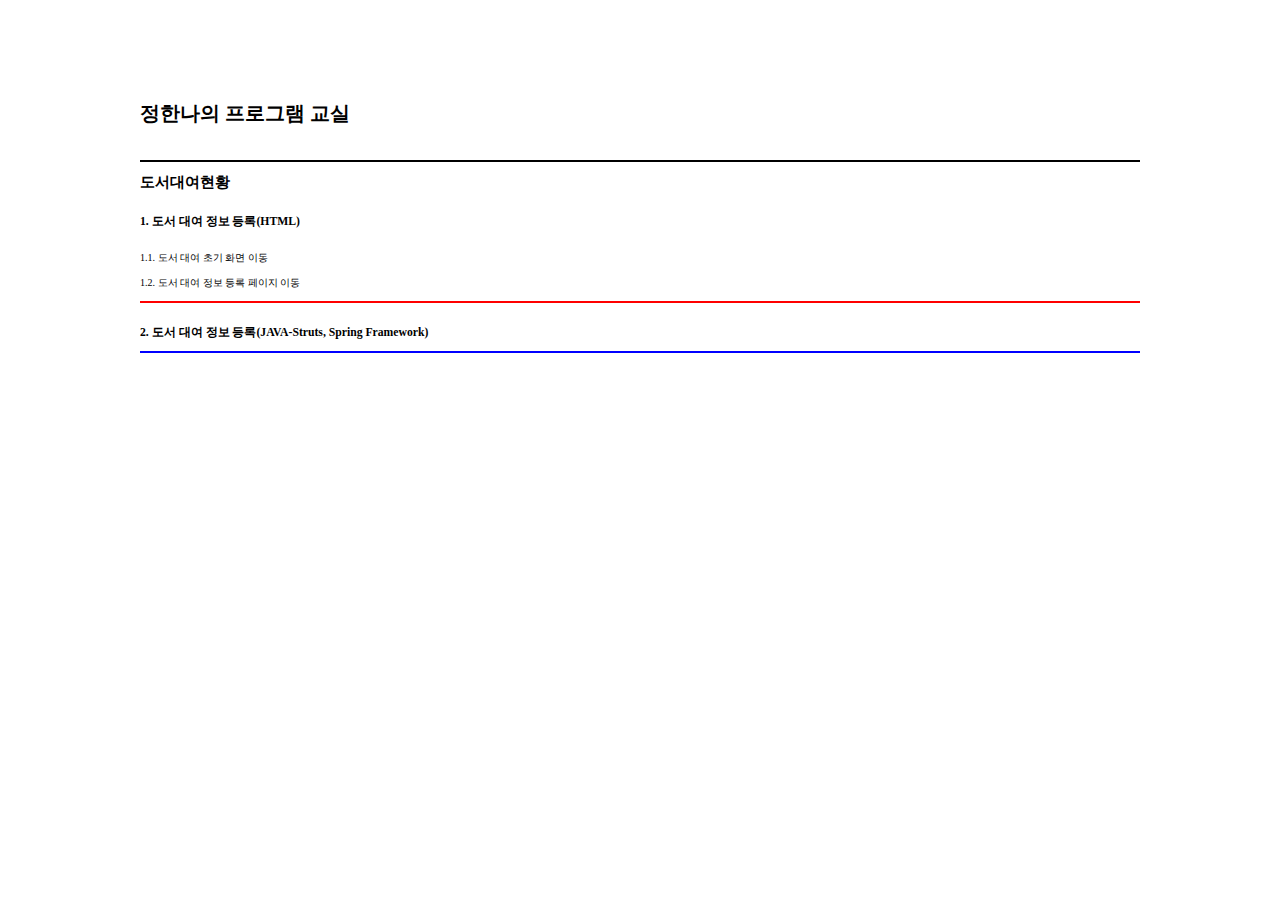
<file: index.html>
<!-- 정진용 테스트 프로젝트 진행 -->
<!DOCTYPE html>
<html lang="ko">
<head>
  <meta charset="UTF-8">
  <meta name="viewport" content="width=device-width, initial-scale=1.0">
  <title>index.html</title>
  <link rel="stylesheet" href="css/css.css">
</head>
<body>

<div class="board_wrap">
  
<h1> 정한나의 프로그램 교실 </h1><br><br><br>
  
<hr color = "black"><br>
  
<h2>도서대여현황</h2><br><br>
<h3>1. 도서 대여 정보 등록(HTML)</h3> <br><br>

<!-- 도서 대여 정보 등록 -->
1.1. <a href= "list.html" target="blank"> 도서 대여 초기 화면 이동</a> <br><br>

<!-- target ="blank" 사용시 새로운 web 브라우저 tab으로 이동 -->
1.2. <a href= "list.html" target="blank"> 도서 대여 정보 등록 페이지 이동</a> <br><br>
  
<hr color = "red"><br><br>
  
<h3>2. 도서 대여 정보 등록(JAVA-Struts, Spring Framework) </h3><br>
<hr color = "blue">  <br><br>
</div>
</body>
</html>
</file>
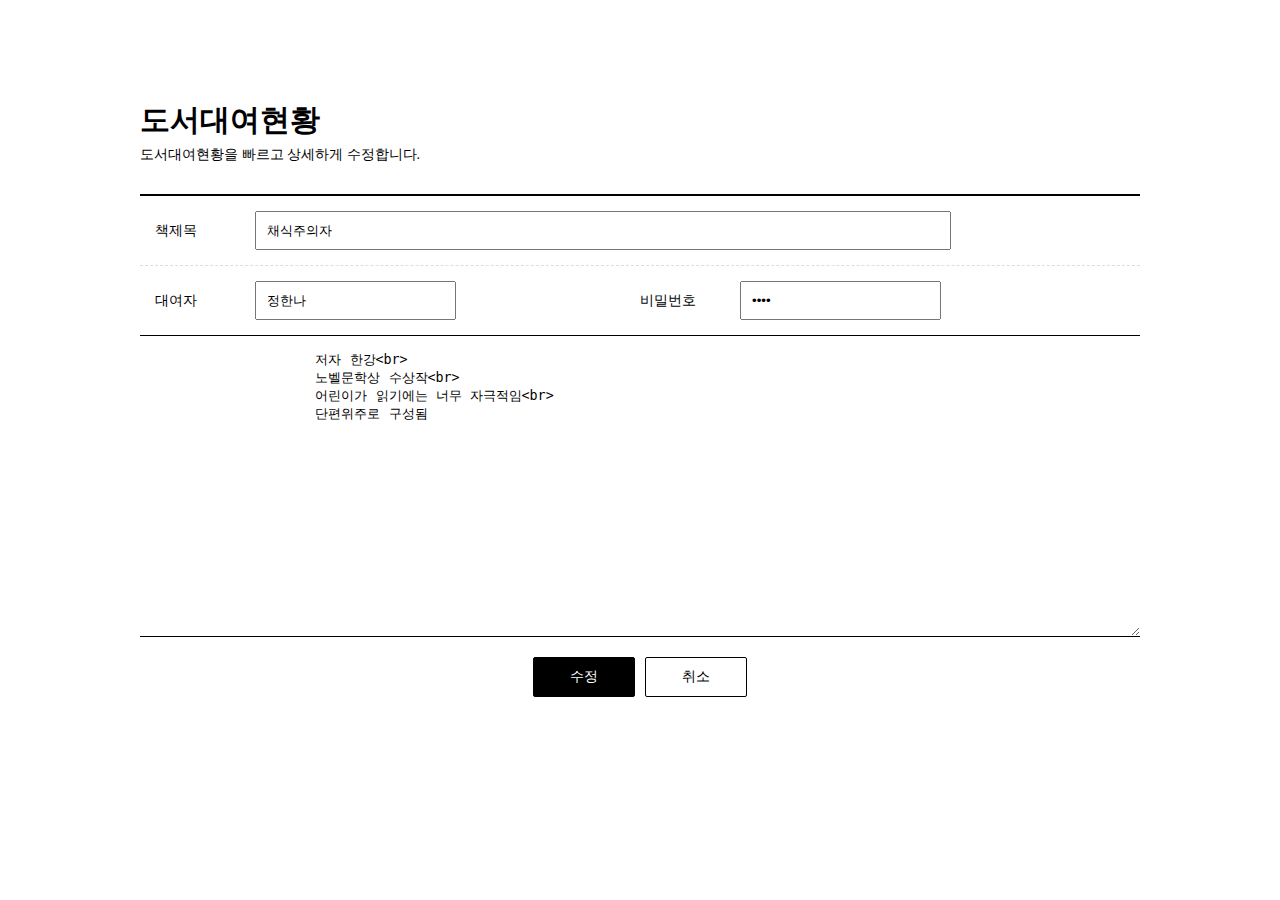
<file: edit.html>
<!DOCTYPE html>
<html lang="ko">
<head>
    <meta charset="UTF-8">
    <meta name="viewport" content="width=device-width, initial-scale=1.0">
    <title>대여현황</title>
    <link rel="stylesheet" href="css/css.css">
</head>
<body>
    <div class="board_wrap">
        <div class="board_title">
            <strong>도서대여현황</strong>
            <p>도서대여현황을 빠르고 상세하게 수정합니다.</p>
        </div>
        <div class="board_write_wrap">
            <div class="board_write">
                <div class="title">
                    <dl>
                        <dt>책제목</dt>
                        <dd><input type="text" placeholder="책제목 입력" value="채식주의자"></dd>
                    </dl>
                </div>
                <div class="info">
                    <dl>
                        <dt>대여자</dt>
                        <dd><input type="text" placeholder="대여자 입력" value="정한나"></dd>
                    </dl>
                    <dl>
                        <dt>비밀번호</dt>
                        <dd><input type="password" placeholder="비밀번호 입력" value="1234"></dd>
                    </dl>
                </div>
                <div class="cont">
                    <textarea placeholder="대여내역 입력">
                    저자 한강<br>
                    노벨문학상 수상작<br>
                    어린이가 읽기에는 너무 자극적임<br>
                    단편위주로 구성됨</textarea>
                </div>
            </div>
            <div class="bt_wrap">
                <a href="view.html" class="on">수정</a>
                <a href="view.html">취소</a>
            </div>
        </div>
    </div>
</body>
</html>
</file>
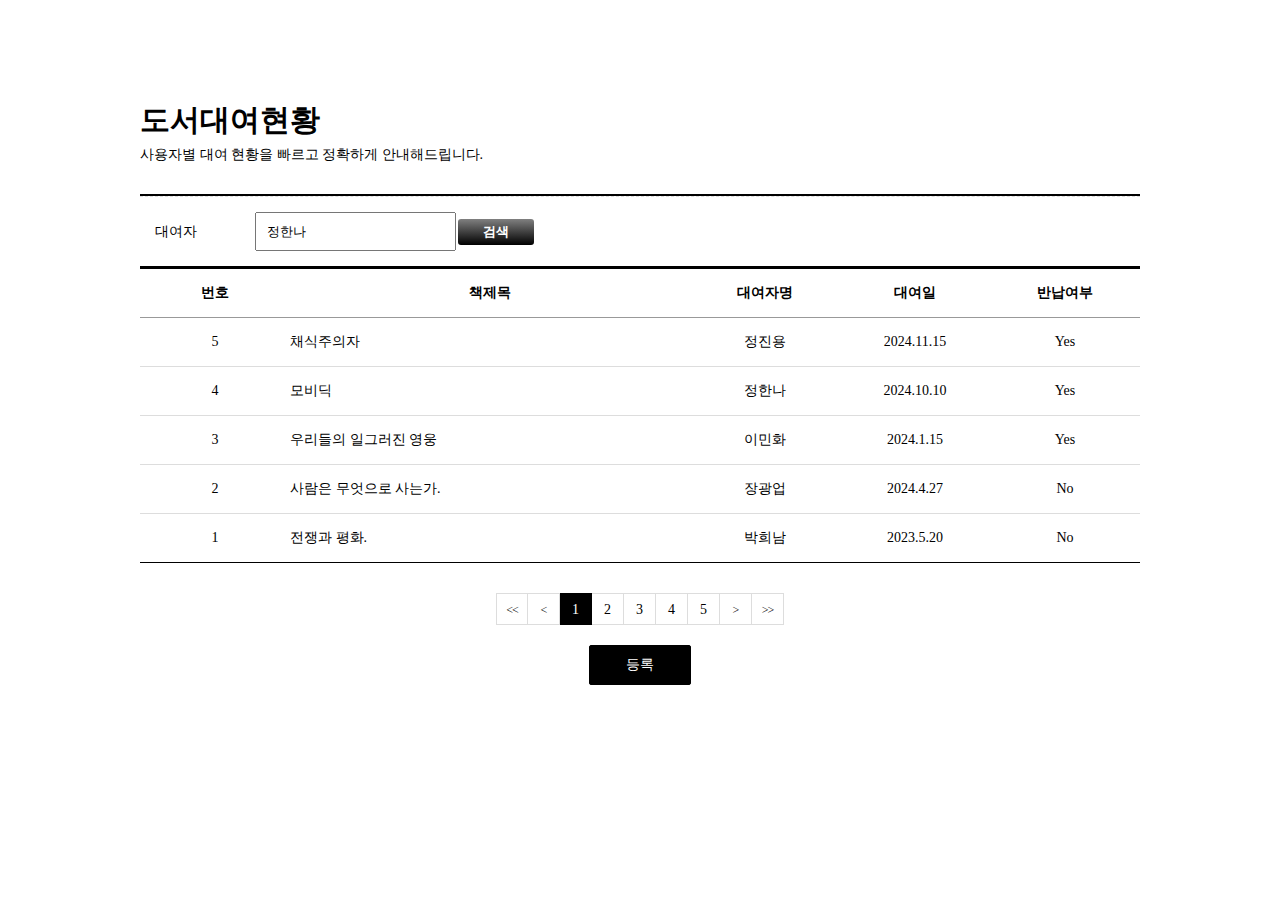
<file: list.html>
<!DOCTYPE html>
<html lang="ko">
<head>
    <meta charset="UTF-8">
    <meta name="viewport" content="width=device-width, initial-scale=1.0">
    <title>도서대여현황</title>
    <link rel="stylesheet" href="css/css.css">
</head>
   
<body>
    <div class="board_wrap">
        <div class="board_title">
            <strong>도서대여현황</strong>
            <p>사용자별 대여 현황을 빠르고 정확하게 안내해드립니다.</p>
        </div>
        
        <div class="board_write">     
            <form>
              <div class="info">
                 <dl>
                    <dt>대여자</dt>
                    <dd><input type="text" placeholder="대여자 입력" value="정한나"></dd> 
                     <dd><input type="button" name="검색" class="gradient" value="검색" ></dd>
                 </dl>
              </div>
            </form>
        </div>   
        <div class="board_list_wrap">
            <div class="board_list">
                <div class="top">
                    <div class="num">번호</div>
                    <div class="title">책제목</div>
                    <div class="writer">대여자명</div>
                    <div class="date">대여일</div>
                    <div class="count">반납여부</div>
                </div>
                <div>
                    <div class="num">5</div>
                    <div class="title"><a href="view.html">채식주의자</a></div>
                    <div class="writer">정진용</div>
                    <div class="date">2024.11.15</div>
                    <div class="count">Yes</div>
                </div>
                <div>
                    <div class="num">4</div>
                    <div class="title"><a href="view.html">모비딕</a></div>
                    <div class="writer">정한나</div>
                    <div class="date">2024.10.10</div>
                    <div class="count">Yes</div>
                </div>
                <div>
                    <div class="num">3</div>
                    <div class="title"><a href="view.html">우리들의 일그러진 영웅</a></div>
                    <div class="writer">이민화</div>
                    <div class="date">2024.1.15</div>
                    <div class="count">Yes</div>
                </div>
                <div>
                    <div class="num">2</div>
                    <div class="title"><a href="view.html">사람은 무엇으로 사는가.</a></div>
                    <div class="writer">장광업</div>
                    <div class="date">2024.4.27</div>
                    <div class="count">No</div>
                </div>
                <div>
                    <div class="num">1</div>
                    <div class="title"><a href="view.html">전쟁과 평화.</a></div>
                    <div class="writer">박희남</div>
                    <div class="date">2023.5.20</div>
                    <div class="count">No</div>
                </div>
            </div>
            <div class="board_page">
                <a href="#" class="bt first"><<</a>
                <a href="#" class="bt prev"><</a>
                <a href="#" class="num on">1</a>
                <a href="#" class="num">2</a>
                <a href="#" class="num">3</a>
                <a href="#" class="num">4</a>
                <a href="#" class="num">5</a>
                <a href="#" class="bt next">></a>
                <a href="#" class="bt last">>></a>
            </div>
            <div class="bt_wrap">
                <a href="write.html" class="on">등록</a>
                <!--<a href="#">수정</a>-->
            </div>
        </div>
    </div>
</body>
</html>
</file>
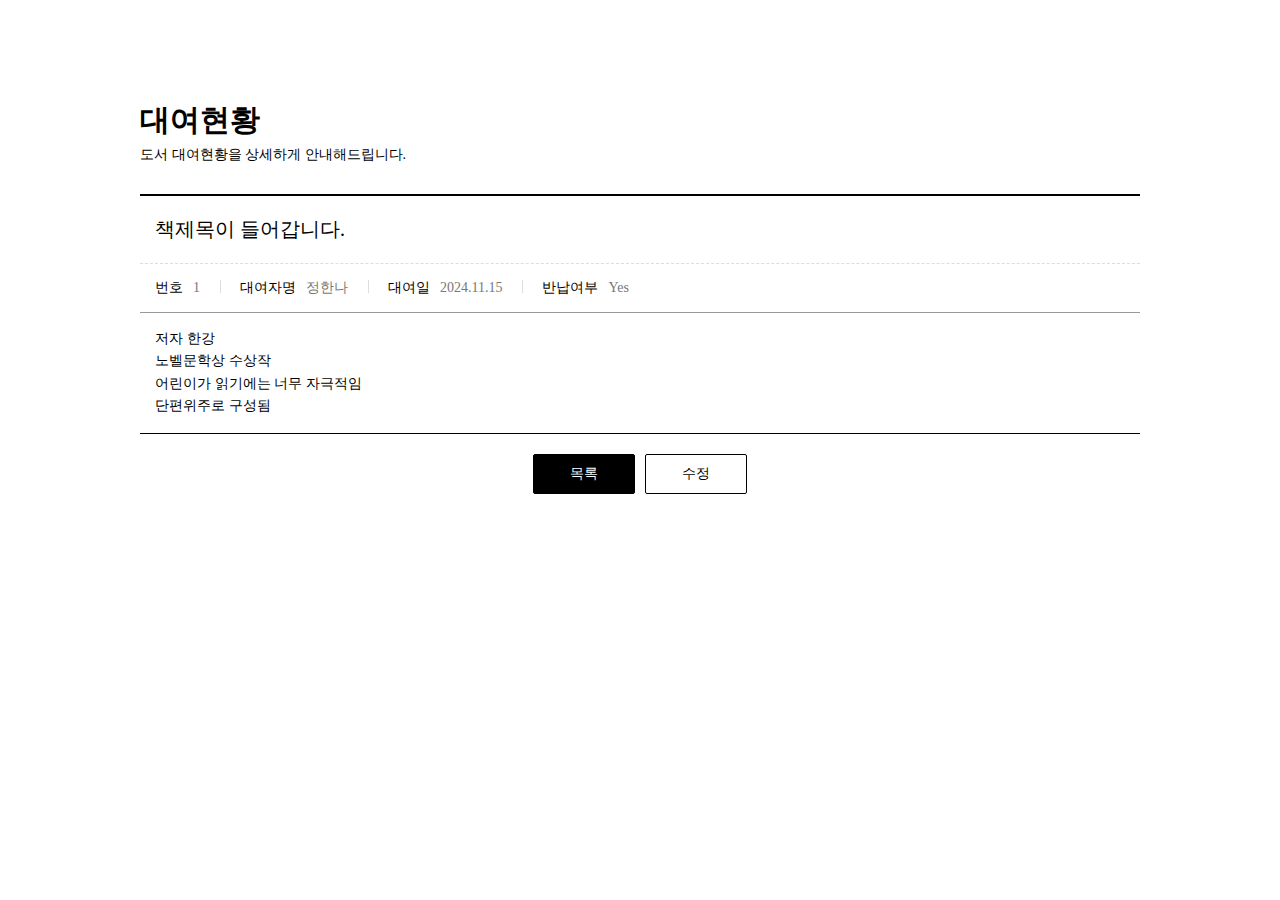
<file: view.html>
<!DOCTYPE html>
<html lang="ko">
<head>
    <meta charset="UTF-8">
    <meta name="viewport" content="width=device-width, initial-scale=1.0">
    <title>공지사항</title>
    <link rel="stylesheet" href="css/css.css">
</head>
<body>
    <div class="board_wrap">
        <div class="board_title">
            <strong>대여현황</strong>
            <p>도서 대여현황을 상세하게 안내해드립니다.</p>
        </div>
        <div class="board_view_wrap">
            <div class="board_view">
                <div class="title">
                    책제목이 들어갑니다.
                </div>
                <div class="info">
                    <dl>
                        <dt>번호</dt>
                        <dd>1</dd>
                    </dl>
                    <dl>
                        <dt>대여자명</dt>
                        <dd>정한나</dd>
                    </dl>
                    <dl>
                        <dt>대여일</dt>
                        <dd>2024.11.15</dd>
                    </dl>
                    <dl>
                        <dt>반납여부</dt>
                        <dd>Yes</dd>
                    </dl>
                </div>
                <div class="cont">
                    저자 한강<br>
                    노벨문학상 수상작<br>
                    어린이가 읽기에는 너무 자극적임<br>
                    단편위주로 구성됨
                </div>
            </div>
            <div class="bt_wrap">
                <a href="list.html" class="on">목록</a>
                <a href="edit.html">수정</a>
            </div>
        </div>
    </div>
</body>
</html>
</file>
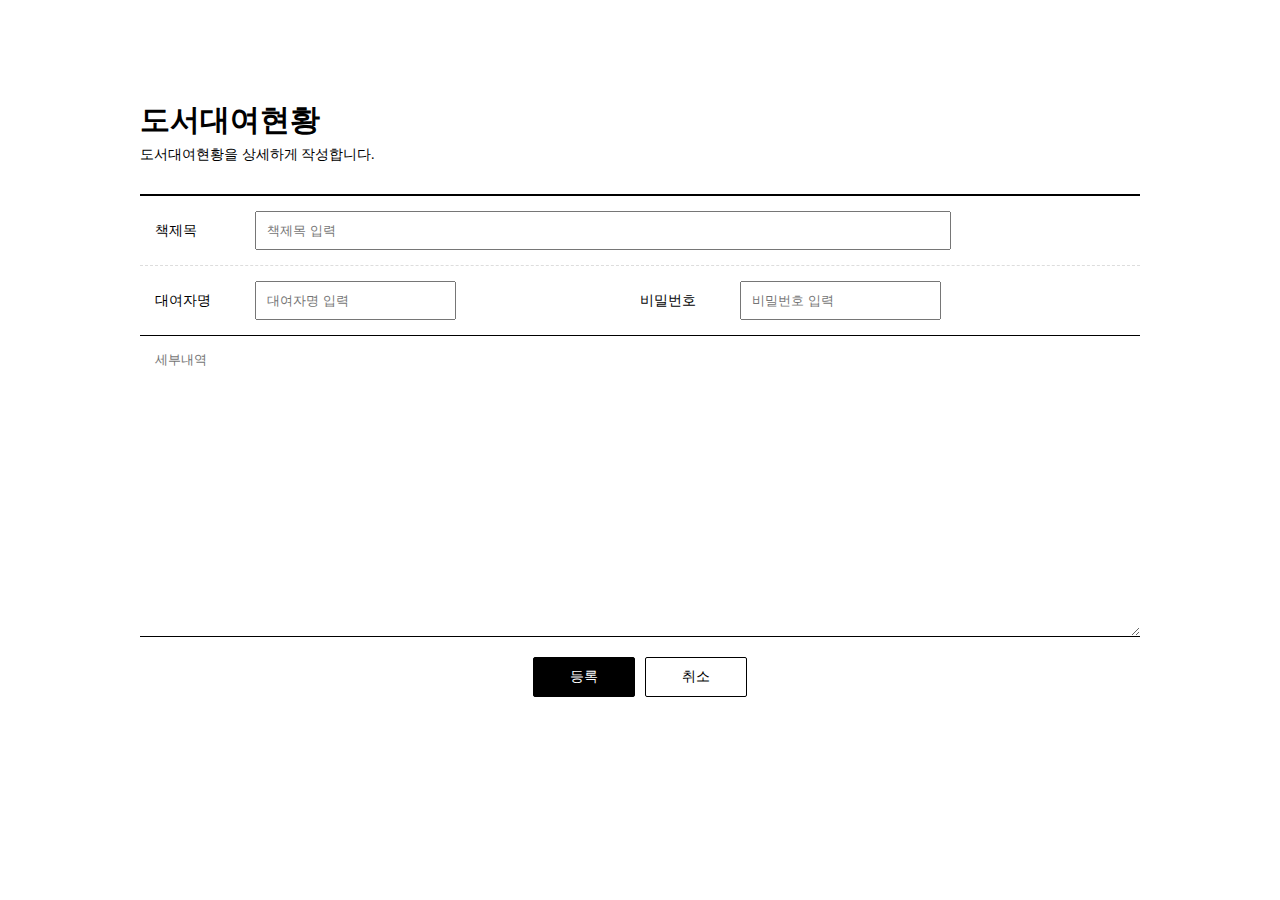
<file: write.html>
<!DOCTYPE html>
<html lang="ko">
<head>
    <meta charset="UTF-8">
    <meta name="viewport" content="width=device-width, initial-scale=1.0">
    <title>대여현황</title>
    <link rel="stylesheet" href="css/css.css">
</head>
<body>
    <div class="board_wrap">
        <div class="board_title">
            <strong>도서대여현황</strong>
            <p>도서대여현황을 상세하게 작성합니다.</p>
        </div>
        <div class="board_write_wrap">
            <div class="board_write">
                <div class="title">
                    <dl>
                        <dt>책제목</dt>
                        <dd><input type="text" placeholder="책제목 입력"></dd>
                    </dl>
                </div>
                <div class="info">
                    <dl>
                        <dt>대여자명</dt>
                        <dd><input type="text" placeholder="대여자명 입력"></dd>
                    </dl>
                    <dl>
                        <dt>비밀번호</dt>
                        <dd><input type="password" placeholder="비밀번호 입력"></dd>
                    </dl>
                </div>
                <div class="cont">
                    <textarea placeholder="세부내역"></textarea>
                </div>
            </div>
            <div class="bt_wrap">
                <a href="view.html" class="on">등록</a>
                <a href="list.html">취소</a>
            </div>
        </div>
    </div>
</body>
</html>
</file>
<file: css/css.css>
@import url(style.css);
@import url(media.css);
</file>
